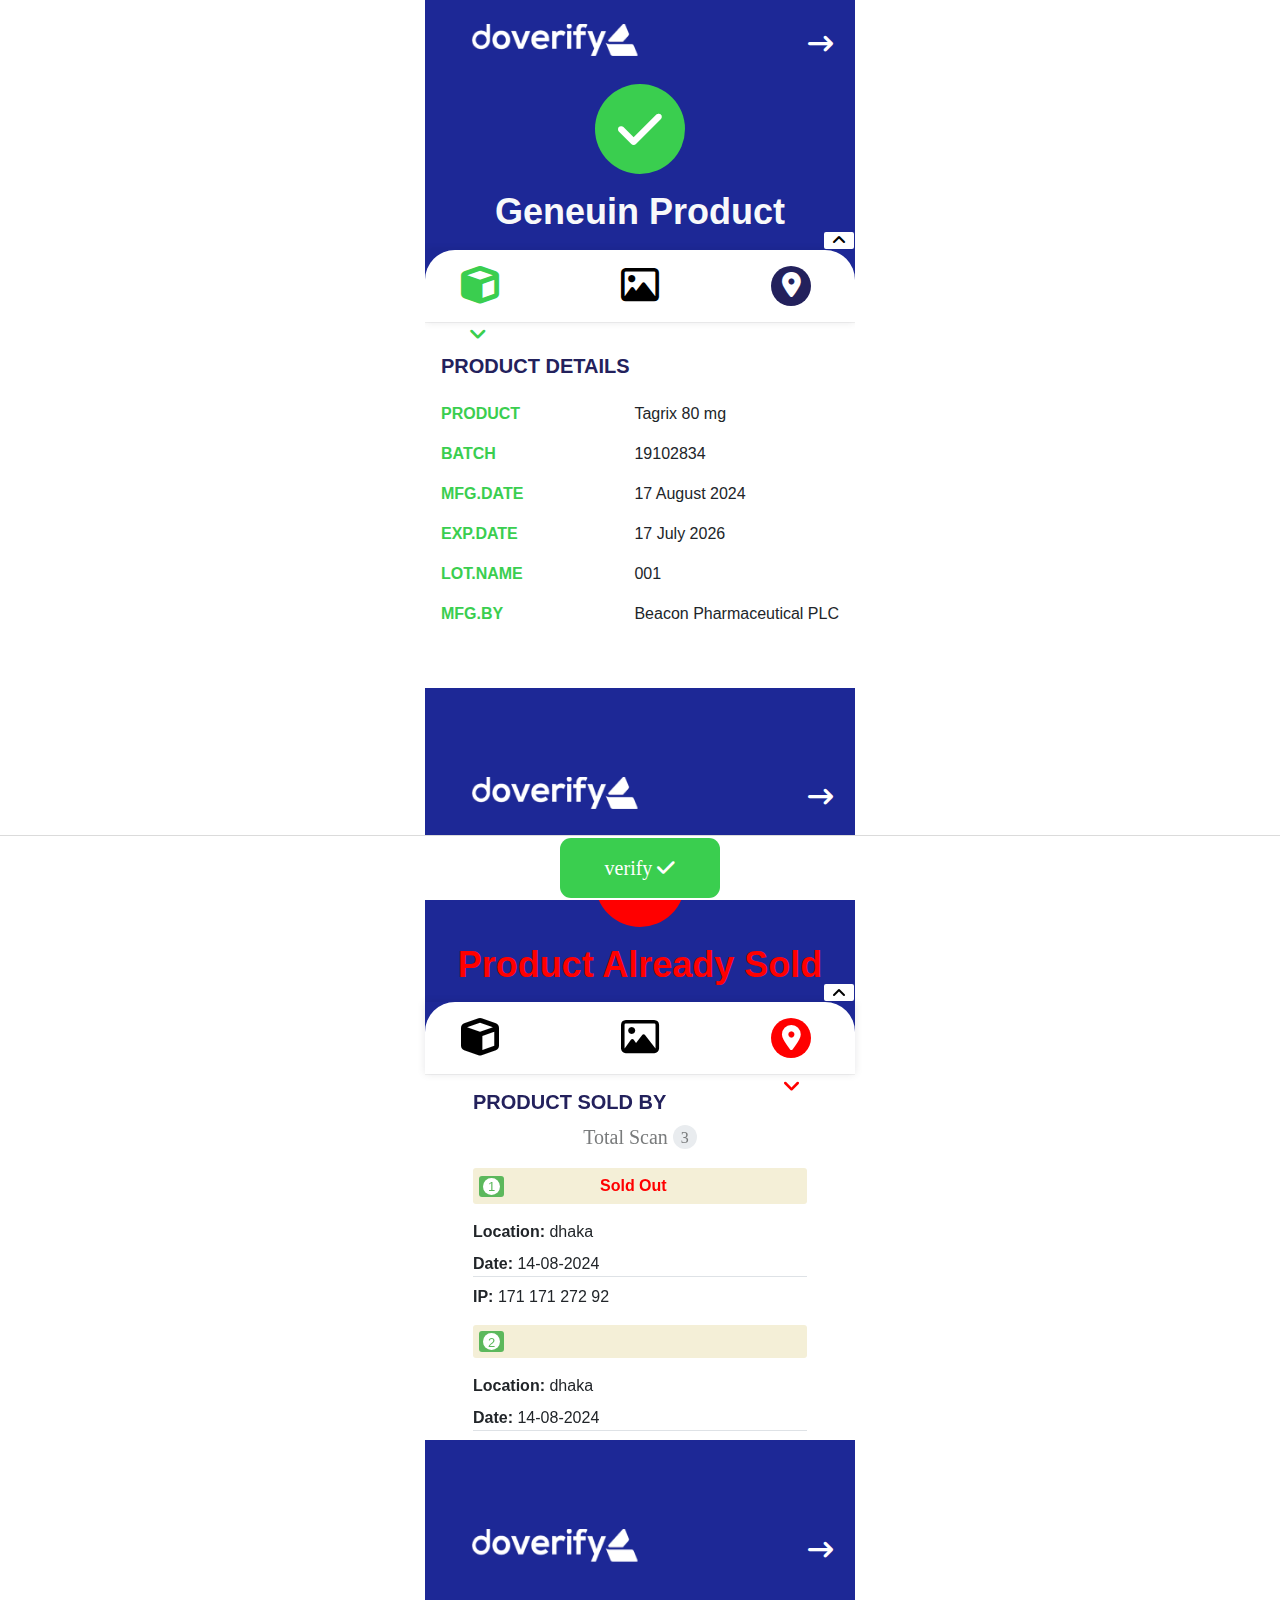
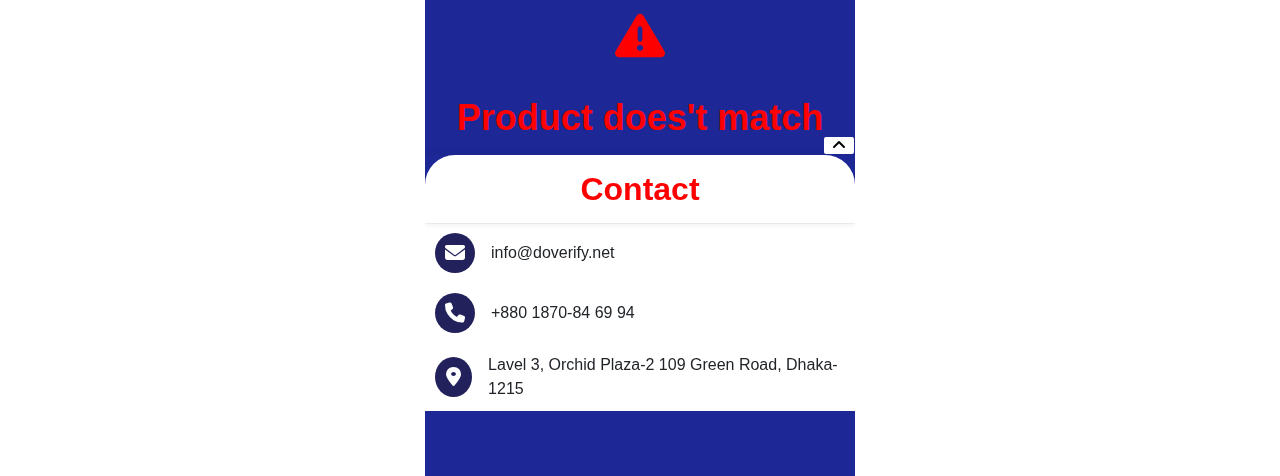
<file: product-verify-system/index.html>
<!doctype html>
<html lang="en">
  <head>
    <meta charset="utf-8">
    <meta name="viewport" content="width=device-width, initial-scale=1">
    <title>product verify system</title>
    <link href="https://cdn.jsdelivr.net/npm/bootstrap@5.3.3/dist/css/bootstrap.min.css" rel="stylesheet" integrity="sha384-QWTKZyjpPEjISv5WaRU9OFeRpok6YctnYmDr5pNlyT2bRjXh0JMhjY6hW+ALEwIH" crossorigin="anonymous">
    <!-- icon  -->
    <link rel="stylesheet" href="https://cdnjs.cloudflare.com/ajax/libs/font-awesome/6.6.0/css/all.min.css" />
    <!-- custom css  -->
     <link rel="stylesheet" href="assets/css/main.css">
  </head>
  <body>
    <!--  begin geneuin product  -->
    <section class="geneuin-product-container">
      <div class="doverify-verificatoin-container">
        <div class="doverify-verificatoin d-flex justify-content-between align-items-center pb-3 pt-4 px-3">
            <img class="logo" src="assets/images/logo.png" alt="doverify">
           <button class="">
            <i class="fa-solid fa-arrow-right-long"></i>
           </button>
        </div>
        <div class="verify-icon mx-auto">
          <i class="fa-solid fa-check"></i>
        </div>
        <h4 class="text-center text-light title-text my-3">Geneuin Product</h4>
          <div style="transform: translateY(0px);" class="product-details">
            <div class="product-detail-menu-container d-flex justify-content-between">
              <button onclick="productInfo()" class="product-info-menu">
                <i class="fa-solid fa-cube"></i>
                <i class="fa-solid fa-angle-down arrow arrow1"></i>
              </button>
              <button onclick="productImg()" class="product-img-menu">
                <i class="fa-regular fa-image"></i>
                <i class="fa-solid fa-angle-down arrow arrow2"></i>
              </button>
              <button onclick="productLocaiton()" class="location-menu">
                <span class="location-icon">
                  <i class="fa-solid fa-location-dot location"></i>
                </span>
                <i class="fa-solid fa-angle-down arrow arrow3"></i>
              </button>
              <button onclick="geneuinProductHideShowButton()" class="show-hide-btn">
                <i class="fa-solid fa-angle-up"></i>
              </button>
            </div>
            <div class="product-detail-item px-3 mt-3">
              <!-- begin item 1  -->
              <div style="display: block;" class="product-info-item1">
                <h5 class="mb-4 pt-3">Product details</h5>
                <div class="d-flex justify-content-between">
                  <div class="info-name">
                    <p>PRODUCT</p>
                    <p>BATCH</p>
                    <p>MFG.DATE</p>
                    <p>EXP.DATE</p>
                    <p>LOT.NAME</p>
                    <p>MFG.BY</p>
                  </div>
                  <div class="info">
                    <p>Tagrix 80 mg</p>
                    <p>19102834</p>
                    <p> 17 August 2024</p>
                    <p>17 July 2026</p>
                    <p>001</p>
                    <p>Beacon Pharmaceutical PLC</p>
                  </div>
                </div>
              </div>
              <!-- end item 1  -->
              <!-- begin item 2  -->
               <div style="display: none;" class="product-img-item1">
                <h5 class="pt-3">Product Photo</h5>
                <img src="assets/images/product.png" alt="product">
                <div class="d-flex justify-content-between">
                  <div class="info-name">
                    <p class="mb-2">MFG.BY</p>
                  </div>
                  <div class="info">
                    <p class="mb-2">Beacon Pharmaceutical PLC</p>
                  </div>
                </div>
               </div>
               <!-- end item 2  -->
              <!-- begin item 3  -->
              <div style="display: none;" class="location-menu-item1">
                <h5 class="pt-3">Product Sold BY</h5>
                <p class="text-center total-scan">Total Scan <span>2</span></p>
                <div class="sold">
                  <button class="sub">
                  <span class="sub"><span>1</span></span>
                  <span class="sold-sold"></span>
                  </button>
                  <p class="mb-2 pt-3"><b>Location:</b> dhaka</p>
                  <p class="m-0 border-bottom"><b>Date:</b> 14-08-2024</p>
                  <p class="mt-2 mb-0 pb-3"><b>IP:</b> 171 171 272 92</p>
                  <button>
                    <span class="sub"><span>2</span></span>
                    <span></span>
                    </button>
                    <p class="mb-2 pt-3"><b>Location:</b> dhaka</p>
                    <p class="m-0 border-bottom"><b>Date:</b> 14-08-2024</p>
                    <p class="mt-2 mb-0 pb-3"><b>IP:</b> 171 171 272 92</p>
                </div>
              
              </div>
              <!-- end item 3  -->
            </div>
          </div>
          <div class="doverify-varificaton-footer text-center">
             <button>verify
              <i class="fa-solid fa-check"></i>
             </button>
          </div>
    </div>
    </section>
    <!--  begin geneuin product  -->
    <!-- begin sold   -->
    <div class="product-sold-container">
          <div class="doverify-verificatoin d-flex justify-content-between align-items-center pb-3 pt-4 px-3">
              <img class="logo" src="assets/images/logo.png" alt="doverify">
             <button class="">
              <i class="fa-solid fa-arrow-right-long"></i>
             </button>
          </div>
          <div class="verify-icon mx-auto">
            <i class="fa-solid fa-xmark"></i>
          </div>
          <h4 class="text-center text-danger title-text my-3 ">Product Already Sold</h4>
            <div style="transform: translateY(0px);" class="product-details">
              <div class="product-detail-menu-container d-flex justify-content-between">
                <button onclick="productInfo()" class="product-info-menu">
                  <i class="fa-solid fa-cube"></i>
                  <i class="fa-solid fa-angle-down arrow arrow1"></i>
                </button>
                <button onclick="productImg()" class="product-img-menu">
                  <i class="fa-regular fa-image"></i>
                  <i class="fa-solid fa-angle-down arrow arrow2"></i>
                </button>
                <button onclick="productLocaiton()" class="location-menu">
                  <span class="location-icon">
                    <i class="fa-solid fa-location-dot location"></i>
                  </span>
                  <i class="fa-solid fa-angle-down arrow arrow3"></i>
                </button>
                <button onclick="productSoldHideShowButton()" class="show-hide-btn">
                  <i class="fa-solid fa-angle-up"></i>
                </button>
              </div>
              <div  class="product-detail-item px-5 mt-3">
                <!-- begin item 1  -->
                <div style="display: none;" class="product-info-item1">
                  <h5 class="mb-4 pt-3">Product details</h5>
                  <div class="d-flex justify-content-between">
                    <div class="info-name">
                      <p>PRODUCT</p>
                      <p>BATCH</p>
                      <p>MFG.DATE</p>
                      <p>EXP.DATE</p>
                      <p>LOT.NAME</p>
                      <p>MFG.BY</p>
                    </div>
                    <div class="info">
                      <p>Tagrix 80 mg</p>
                      <p>19102834</p>
                      <p> 17 August 2024</p>
                      <p>17 July 2026</p>
                      <p>001</p>
                      <p>Beacon Pharmaceutical PLC</p>
                    </div>
                  </div>
                </div>
                <!-- end item 1  -->
                <!-- begin item 2  -->
                 <div style="display: none;" class="product-img-item1">
                  <h5 class="pt-3">Product Photo</h5>
                  <img src="assets/images/product.png" alt="product">
                  <div class="d-flex justify-content-between">
                    <div class="info-name">
                      <p class="mb-2">MFG.BY</p>
                    </div>
                    <div class="info">
                      <p class="mb-2">Beacon Pharmaceutical PLC</p>
                    </div>
                  </div>
                 </div>
                 <!-- end item 2  -->
                <!-- begin item 3  -->
                 <div style="display: block;" class="location-menu-item1">
                  <h5>Product Sold BY</h5>
                  <p class="text-center total-scan">Total Scan <span>3</span></p>
                  <div class="sold">
                    <button class="sub">
                    <span class="sub"><span>1</span></span>
                    <span class="sold-sold">Sold Out</span>
                    </button>
                    <p class="mb-2 pt-3"><b>Location:</b> dhaka</p>
                    <p class="m-0 border-bottom"><b>Date:</b> 14-08-2024</p>
                    <p class="mt-2 mb-0 pb-3"><b>IP:</b> 171 171 272 92</p>
                    <button>
                      <span class="sub"><span>2</span></span>
                      <span></span>
                      </button>
                      <p class="mb-2 pt-3"><b>Location:</b> dhaka</p>
                      <p class="m-0 border-bottom"><b>Date:</b> 14-08-2024</p>
                      <p class="mt-2 mb-0 pb-3"><b>IP:</b> 171 171 272 92</p>
                      <button>
                        <span class="sub"><span>2</span></span>
                        <span></span>
                        </button>
                        <p class="mb-2 pt-3"><b>Location:</b> dhaka</p>
                        <p class="m-0 border-bottom"><b>Date:</b> 18-08-2024</p>
                        <p class="mt-2 mb-0 pb-3"><b>IP:</b> 171 171 272 92</p>
                  </div>
                
                </div> 
                <!-- end item 3  -->
              </div>
            </div>
            <div class="doverify-varificaton-footer text-center">
               <button>verify
                <i class="fa-solid fa-check"></i>
               </button>
            </div>
    </div>
    <!-- begin sold   -->
    <!-- begin product not match  -->
    <section class="noproduct-container">
      <div class="no-product-container">
        <div class="doverify-verificatoin d-flex justify-content-between align-items-center pb-3 pt-4 px-3">
            <img class="logo" src="assets/images/logo.png" alt="doverify">
           <button class="">
            <i class="fa-solid fa-arrow-right-long"></i>
           </button>
        </div>
        <div style="background: none;"  class="verify-icon mx-auto">
          <i style="color: red;" class="fa-solid fa-triangle-exclamation">
  
          </i>
        </div>
        <h4 class="text-center text-danger title-text my-3 ">Product does't match</h4>
          <div style="transform: translateY(0px);" class="product-details">
            <div class="product-detail-menu-container d-flex justify-content-center">
              <h3 class="text-center text-danger fw-bold fs-2 m-0">Contact</h3>
              <button onclick="noProductSoldHideShowButton()" class="show-hide-btn">
                <i class="fa-solid fa-angle-up"></i>
              </button>
            </div>
            <div class="d-flex gap-3 align-items-center doverify-contact">
              <span class="email">
                <i class="fa-solid fa-envelope"></i>
              </span>
              <span>info@doverify.net</span>
            </div>
            <div class="d-flex gap-3 align-items-center doverify-contact">
              <span class="email">
                <i class="fa-solid fa-phone"></i>
              </span>
              <span>
                +880 1870-84 69 94
              </span>
            </div>
            <div class="d-flex gap-3 align-items-center doverify-contact">
              <span class="email">
                <i class="fa-solid fa-location-dot"></i>
              </span>
              <span>Lavel 3, Orchid Plaza-2 109 Green Road, Dhaka-1215</span>
            </div>
          </div>
          <div class="doverify-varificaton-footer text-center">
             <button>verify
              <i class="fa-solid fa-check"></i>
             </button>
          </div>
      </div>
     </section>
    <!-- end product not match  -->


    <!-- bootstrap  -->
    <script src="https://cdn.jsdelivr.net/npm/bootstrap@5.3.3/dist/js/bootstrap.bundle.min.js" integrity="sha384-YvpcrYf0tY3lHB60NNkmXc5s9fDVZLESaAA55NDzOxhy9GkcIdslK1eN7N6jIeHz" crossorigin="anonymous"></script>
    <!-- custom js -->
     <script src="assets/js/main.js"></script>
  </body>
</html>
</file>
<file: product-verify-system/assets/css/main.css>
/* note global style is compulsory  */
/* begin global style  */
:root {
  --verify-bg: #1d2896;
}
.title-text {
  font-size: 36px;
  font-weight: 700;
}
.text-danger {
  color: red !important;
}
body {
  margin: 0px;
  padding: 0px;
  font-family: roboto, sans-serif;
}
.geneuin-product-container {
 display: block;
}
.doverify-verificatoin-container {
  max-width: 430px;
  height: 100%;
  overflow-y: hidden;
  /* padding-bottom: 65px; */
  margin: auto;
  background-color: var(--verify-bg);
  display: flex;
  flex-direction: column;
  justify-content: space-between;
}
.doverify-verificatoin .logo {
  margin-left: 30px;
  width: 170px;
} 
.doverify-verificatoin button {
  background: none;
  border: none;
  color: #fff;
}
.doverify-verificatoin button i {
  font-size: 25px;
}
.verify-icon {
  width: 90px;
  height: 90px;
  background-color: #3ace4f;
  border-radius: 50%;
  display: flex;
  align-items: center;
  justify-content: center;
}
.verify-icon i {
  font-size: 50px;
  color: #fff;
}
.product-details {
  background: #fff;
  border-radius: 30px 30px 0px 0px;
  transition: all 0.6s ease-in-out;
}
.product-img-item1 img {
  border: 1px solid gray;
  margin: 10px 0px;
}
.product-detail-menu-container {
  padding: 15px 20px;
  position: relative;
  box-shadow: rgba(17, 17, 26, 0.05) 0px 1px 0px, rgba(17, 17, 26, 0.1) 0px 0px 8px;
}
.product-detail-menu-container .show-hide-btn {
  position: absolute;
  top: -18px;
  right: 1px;
  color: #000;
  background-color: white;
  width: 30px;
  height: 17px;
  display: flex;
  align-items: center;
  justify-content: center;
  border-radius: 2px;
}
.product-detail-menu-container .show-hide-btn i {
  transition: all 0.6s ease-in-out;
}
.product-detail-menu-container button {
  width: 70px;
  border: none;
  background: none;
  position: relative;
}
.product-detail-menu-container button .arrow {
  position: absolute;
  bottom: -37px;
  right: 28px;
  font-size: 20px !important;
  display: none;
}
.product-detail-menu-container button .arrow3 {
  right: 34px;
}
.product-detail-menu-container .location-menu:hover .location {
  color: #fff !important;
}
.product-detail-menu-container button .location {
  font-size: 25px;
}
.product-detail-menu-container .product-info-menu i {
  font-size: 38px;
  /* color: #23215c; */
}
.product-detail-menu-container .product-img-menu i {
  font-size: 38px;
  
}

.product-detail-menu-container .location-icon{
  display: flex;
  width: 30px;
  height: 30px;
  background-color: #23215c;
  justify-content: center;
  align-items: center;
  border-radius: 50%;
  padding: 20px;
  color: #fff;
}
.product-detail-item {
  height: 350px;
  overflow-Y: auto;
}
.product-detail-item >div h5 {
  color: #23215c;
  font-size:20px;
  font-weight: 700;
  text-transform: uppercase;
}
.product-detail-item >div .info-name p {
  font-weight: 600;
  color: #3ace4f;
  font-size: 16px;
} 
.doverify-varificaton-footer {
  background: #fff;
  padding: 2px 0px;
  border-top: 1px solid #dbdbdb;
  position: fixed;
  bottom: 0px;
  left: 0px;
  right: 0px;
}
.doverify-varificaton-footer button {
  background: #3ace4f;
  border: none;
  color: #fff;
  padding: 15px 45px;
  border-radius: 11px;
  font-size: 20px;
  font-family: roboto;
}
.total-scan {
  font-size: 20px;
  color: #797b7c;
  display: flex;
  justify-content: center;
  font-family: roboto;
  align-items: center;
  gap: 5px;
}
.total-scan span{
  font-size: 16px;
  background-color: #e9ecef;
  display: flex;
  width: 24px;
  height: 24px;
  border-radius: 50%;
  justify-content: center;
  align-items: center;
  padding-top: 1px;
  cursor: pointer;
}
.sold button {
  border: none;
  background: #f4efd7;
  display: flex;
  align-items: center;
  width: 100%;
  padding: 6px;
  gap: 6rem;
  border-radius: 3px;
  color: white;
}
.sold button .sub {
  padding: 2px 4px;
  background: #5cb85c;
  font-size: 9px;
  border-radius: 3px;
  display: flex;
  align-items: center;
  gap: 5px;
}
.sold button .sub span {
  background: #fff;
  color: #5cb85c;
  font-size: 13px;
  border-radius: 50%;
  display: flex;
  width: 17px;
  height: 17px;
  align-items: center;
  justify-content: center;
  padding-top: 1px;
}
.sold button .sold-sold {
  color: red;
  font-weight: bold;
}
/* end global style  */
/* begin  product is not sold  */
.product-sold-container {
  display: block;
}
.product-sold-container {
  max-width: 430px;
  margin: auto;
  background-color: var(--verify-bg);
}
.product-sold-container .verify-icon {
  background: red;
}
.product-sold-container .verify-icon i {
  color: #1d2896;
}
.product-sold-container .location-icon {
  background-color: red;
}
.product-sold-container .sold button{
  background-color: #f4efd7 !important;
}
.product-sold-container .sold p {
  font-size: 16px;
}
.product-sold-container .location-menu:hover span {
  background-color: red;
}
.product-sold-container .doverify-varificaton-footer button{
 background-color: red;
}

/* end  product is not sold  */
/* begin product does't match  */
.noproduct-container {
  display: block
}
.no-product-container {
  max-width: 430px;
  height: 100%;
  overflow-y: hidden;
  margin: auto;
  background-color: var(--verify-bg);
  display: flex;
  flex-direction: column;
  justify-content: space-between;
}
.doverify-contact {
  padding: 10px 10px;
}
.doverify-contact .email {
 width: 40px;
 height: 40px;
 background-color: #23215c;
 display: flex;
 align-items: center;
 justify-content: center;
 color: #fff;
 border-radius: 50%;
}
.doverify-contact i {
  font-size: 20px;
}
/* end product does't match  */

/* responsive  */
/* desktop screen  */
@media (min-width: 768px) {
  .doverify-verificatoin-container,.no-product-container, 
  .product-sold-container {
    padding-bottom: 65px;
  }
}
</file>
